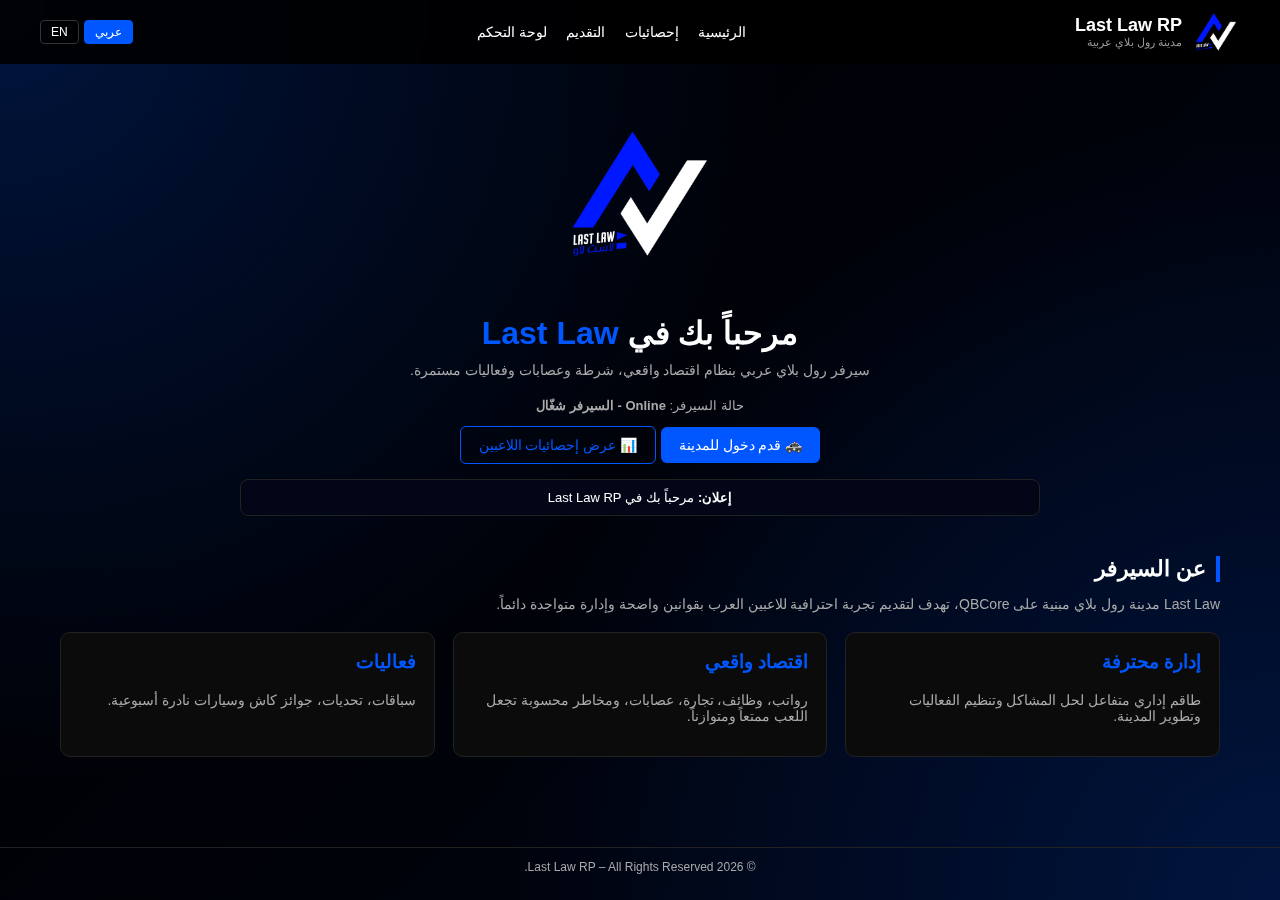
<file: index.html>
<!DOCTYPE html>
<html lang="ar" dir="rtl">
<head>
    <meta charset="UTF-8" />
    <title>Last Law RP | الرئيسية</title>
    <meta name="viewport" content="width=device-width, initial-scale=1" />
    <link rel="stylesheet" href="css/style.css" />
</head>
<body>
<div class="animated-bg"></div>

<header class="navbar">
    <div class="nav-inner">
        <div class="nav-left">
            <img src="images/ll.png" alt="Last Law Logo" />
            <div>
                <div class="nav-title" data-ar="Last Law RP" data-en="Last Law RP">Last Law RP</div>
                <div style="font-size:11px;color:#999;"
                     data-ar="مدينة رول بلاي عربية" data-en="Arabic Roleplay City">
                    مدينة رول بلاي عربية
                </div>
            </div>
        </div>

        <nav class="nav-links">
            <a href="index.html" data-ar="الرئيسية" data-en="Home">الرئيسية</a>
            <a href="stats.html" data-ar="إحصائيات" data-en="Stats">إحصائيات</a>
            <a href="auth.html" data-ar="التقديم" data-en="Apply">التقديم</a>
            <a href="admin.html" data-ar="لوحة التحكم" data-en="Dashboard">لوحة التحكم</a>
        </nav>

        <div class="lang-switch">
            <button class="lang-btn active" data-lang="ar">عربي</button>
            <button class="lang-btn" data-lang="en">EN</button>
        </div>
    </div>
</header>

<main>
    <section class="hero">
        <img src="images/ll.png" class="hero-logo" alt="Last Law Logo" />
        <h1 class="hero-title"
            data-ar="مرحباً بك في <span>Last Law</span>"
            data-en="Welcome to <span>Last Law</span>">
            مرحباً بك في <span>Last Law</span>
        </h1>
        <p class="hero-sub"
           data-ar="سيرفر رول بلاي عربي بنظام اقتصاد واقعي، شرطة وعصابات وفعاليات مستمرة."
           data-en="An Arabic roleplay server with realistic economy, police & gang systems, and weekly events.">
            سيرفر رول بلاي عربي بنظام اقتصاد واقعي، شرطة وعصابات وفعاليات مستمرة.
        </p>

        <p style="font-size:13px;color:var(--text-muted);">
            <span data-ar="حالة السيرفر:" data-en="Server Status:">حالة السيرفر:</span>
            <strong id="server-status-text"></strong>
        </p>

        <div class="hero-buttons">
            <a href="auth.html#whitelist" class="btn btn-main"
               data-ar="🚓 قدم دخول للمدينة" data-en="🚓 Apply for Whitelist">
                🚓 قدم دخول للمدينة
            </a>
            <a href="stats.html" class="btn btn-outline"
               data-ar="📊 عرض إحصائيات اللاعبين" data-en="📊 View player stats">
                📊 عرض إحصائيات اللاعبين
            </a>
        </div>

        <div class="announcement">
            <strong data-ar="إعلان:" data-en="Announcement:">إعلان:</strong>
            <span id="announcement-text"></span>
        </div>
    </section>

    <section>
        <h2 class="section-title" data-ar="عن السيرفر" data-en="About the Server">عن السيرفر</h2>
        <p class="section-desc"
           data-ar="Last Law مدينة رول بلاي مبنية على QBCore، تهدف لتقديم تجربة احترافية للاعبين العرب بقوانين واضحة وإدارة متواجدة دائماً."
           data-en="Last Law is a QBCore-based RP city for Arabic players with clear rules and active staff.">
            Last Law مدينة رول بلاي مبنية على QBCore، تهدف لتقديم تجربة احترافية للاعبين العرب بقوانين واضحة وإدارة متواجدة دائماً.
        </p>

        <div class="cards">
            <div class="card">
                <h3 data-ar="إدارة محترفة" data-en="Professional Staff">إدارة محترفة</h3>
                <p data-ar="طاقم إداري متفاعل لحل المشاكل وتنظيم الفعاليات وتطوير المدينة."
                   data-en="Active staff to manage reports, run events, and improve the city.">
                    طاقم إداري متفاعل لحل المشاكل وتنظيم الفعاليات وتطوير المدينة.
                </p>
            </div>
            <div class="card">
                <h3 data-ar="اقتصاد واقعي" data-en="Realistic Economy">اقتصاد واقعي</h3>
                <p data-ar="رواتب، وظائف، تجارة، عصابات، ومخاطر محسوبة تجعل اللعب ممتعاً ومتوازناً."
                   data-en="Jobs, salaries, trading, gangs and balanced risk/reward.">
                    رواتب، وظائف، تجارة، عصابات، ومخاطر محسوبة تجعل اللعب ممتعاً ومتوازناً.
                </p>
            </div>
            <div class="card">
                <h3 data-ar="فعاليات" data-en="Events">فعاليات</h3>
                <p data-ar="سباقات، تحديات، جوائز كاش وسيارات نادرة أسبوعية."
                   data-en="Races, challenges, cash prizes and rare cars weekly.">
                    سباقات، تحديات، جوائز كاش وسيارات نادرة أسبوعية.
                </p>
            </div>
        </div>
    </section>
</main>

<footer>
    © <span id="year"></span> Last Law RP – All Rights Reserved.
</footer>

<script src="js/main.js"></script>
</body>
</html>
</file>
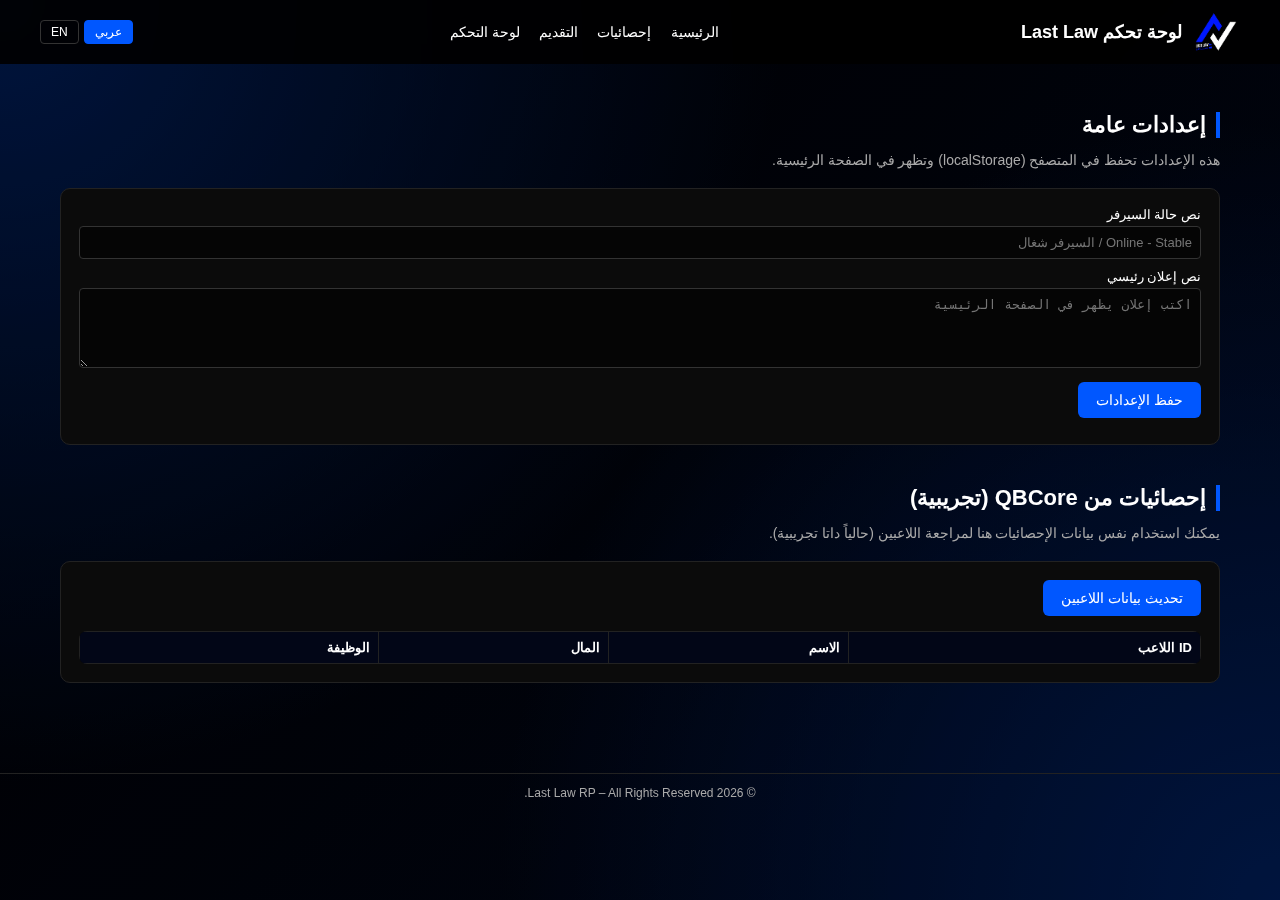
<file: admin.html>
<!DOCTYPE html>
<html lang="ar" dir="rtl">
<head>
    <meta charset="UTF-8" />
    <title>Last Law RP | لوحة التحكم</title>
    <meta name="viewport" content="width=device-width, initial-scale=1" />
    <link rel="stylesheet" href="css/style.css" />
</head>
<body>
<div class="animated-bg"></div>

<header class="navbar">
    <div class="nav-inner">
        <div class="nav-left">
            <img src="images/ll.png" alt="Last Law Logo" />
            <div class="nav-title"
                 data-ar="لوحة تحكم Last Law" data-en="Last Law Dashboard">
                لوحة تحكم Last Law
            </div>
        </div>
        <nav class="nav-links">
            <a href="index.html" data-ar="الرئيسية" data-en="Home">الرئيسية</a>
            <a href="stats.html" data-ar="إحصائيات" data-en="Stats">إحصائيات</a>
            <a href="auth.html" data-ar="التقديم" data-en="Apply">التقديم</a>
            <a href="admin.html" data-ar="لوحة التحكم" data-en="Dashboard">لوحة التحكم</a>
        </nav>
        <div class="lang-switch">
            <button class="lang-btn active" data-lang="ar">عربي</button>
            <button class="lang-btn" data-lang="en">EN</button>
        </div>
    </div>
</header>

<main>
    <section>
        <h2 class="section-title" data-ar="إعدادات عامة" data-en="General Settings">
            إعدادات عامة
        </h2>
        <p class="section-desc"
           data-ar="هذه الإعدادات تحفظ في المتصفح (localStorage) وتظهر في الصفحة الرئيسية."
           data-en="These settings are saved in localStorage and used on the homepage.">
            هذه الإعدادات تحفظ في المتصفح (localStorage) وتظهر في الصفحة الرئيسية.
        </p>

        <form onsubmit="event.preventDefault(); handleAdminSaveSettings();">
            <div class="form-row">
                <label data-ar="نص حالة السيرفر" data-en="Server status text">
                    نص حالة السيرفر
                </label>
                <input type="text" id="admin-status-input"
                       placeholder="Online - Stable / السيرفر شغال" />
            </div>
            <div class="form-row">
                <label data-ar="نص إعلان رئيسي" data-en="Main announcement text">
                    نص إعلان رئيسي
                </label>
                <textarea id="admin-ann-input"
                          placeholder="اكتب إعلان يظهر في الصفحة الرئيسية"></textarea>
            </div>
            <button class="btn btn-main" type="submit"
                    data-ar="حفظ الإعدادات" data-en="Save settings">حفظ الإعدادات</button>
            <div id="admin-msg" style="margin-top:8px;font-size:13px;color:var(--text-muted);"></div>
        </form>
    </section>

    <section>
        <h2 class="section-title" data-ar="إحصائيات من QBCore (تجريبية)"
            data-en="QBCore Stats (Demo)">
            إحصائيات من QBCore (تجريبية)
        </h2>
        <p class="section-desc"
           data-ar="يمكنك استخدام نفس بيانات الإحصائيات هنا لمراجعة اللاعبين (حالياً داتا تجريبية)."
           data-en="Use the same stats data here to review players (demo data for now).">
            يمكنك استخدام نفس بيانات الإحصائيات هنا لمراجعة اللاعبين (حالياً داتا تجريبية).
        </p>

        <div class="card">
            <button class="btn btn-main"
                    onclick="loadPlayers('admin-players-table','admin-stats-status')"
                    data-ar="تحديث بيانات اللاعبين" data-en="Refresh player data">
                تحديث بيانات اللاعبين
            </button>
            <div id="admin-stats-status"
                 style="margin-top:8px;font-size:13px;color:var(--text-muted);"></div>

            <div style="margin-top:15px;overflow-x:auto;">
                <table id="admin-players-table">
                    <thead>
                    <tr>
                        <th data-ar="ID اللاعب" data-en="Citizen ID">ID اللاعب</th>
                        <th data-ar="الاسم" data-en="Name">الاسم</th>
                        <th data-ar="المال" data-en="Money">المال</th>
                        <th data-ar="الوظيفة" data-en="Job">الوظيفة</th>
                    </tr>
                    </thead>
                    <tbody></tbody>
                </table>
            </div>
        </div>
    </section>
</main>

<footer>
    © <span id="year"></span> Last Law RP – All Rights Reserved.
</footer>

<script src="js/main.js"></script>
</body>
</html>
</file>
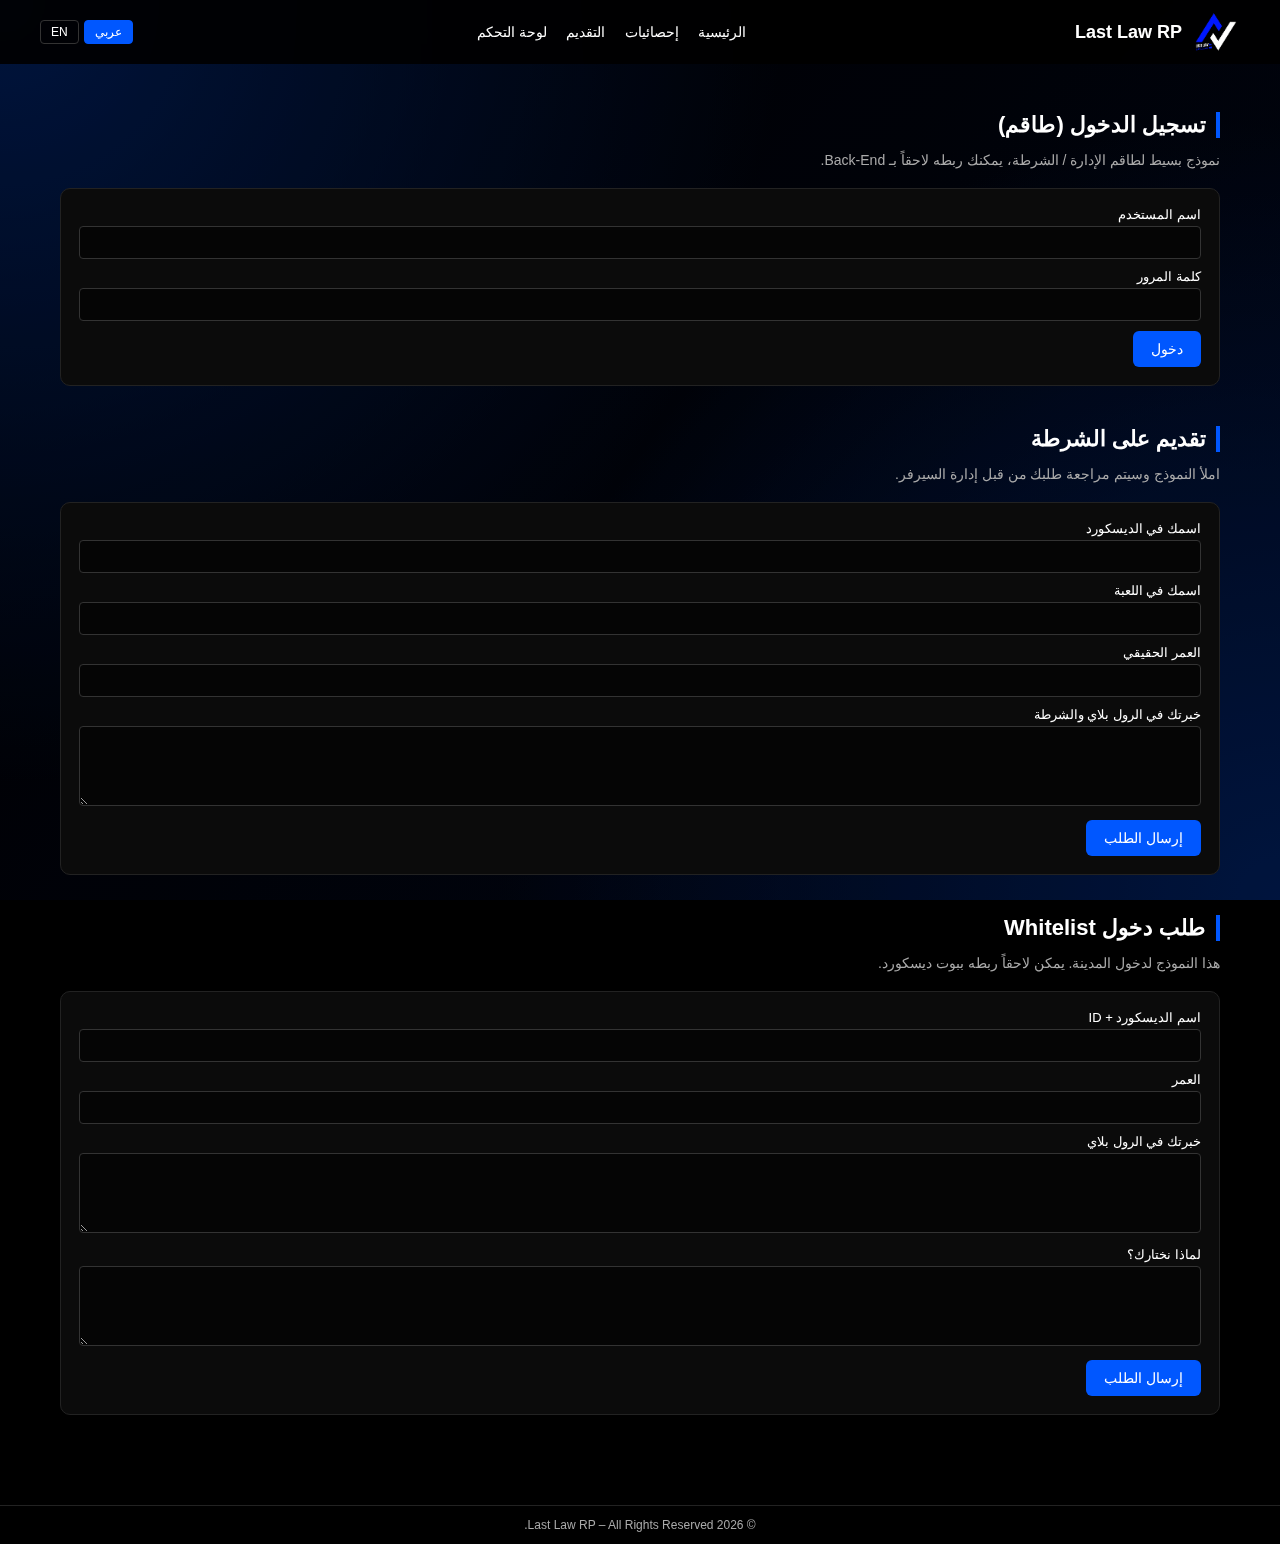
<file: auth.html>
<!DOCTYPE html>
<html lang="ar" dir="rtl">
<head>
    <meta charset="UTF-8" />
    <title>Last Law RP | التقديم</title>
    <meta name="viewport" content="width=device-width, initial-scale=1" />
    <link rel="stylesheet" href="css/style.css" />
</head>
<body>
<div class="animated-bg"></div>

<header class="navbar">
    <div class="nav-inner">
        <div class="nav-left">
            <img src="images/ll.png" alt="Last Law Logo" />
            <div class="nav-title" data-ar="Last Law RP" data-en="Last Law RP">Last Law RP</div>
        </div>
        <nav class="nav-links">
            <a href="index.html" data-ar="الرئيسية" data-en="Home">الرئيسية</a>
            <a href="stats.html" data-ar="إحصائيات" data-en="Stats">إحصائيات</a>
            <a href="auth.html" data-ar="التقديم" data-en="Apply">التقديم</a>
            <a href="admin.html" data-ar="لوحة التحكم" data-en="Dashboard">لوحة التحكم</a>
        </nav>
        <div class="lang-switch">
            <button class="lang-btn active" data-lang="ar">عربي</button>
            <button class="lang-btn" data-lang="en">EN</button>
        </div>
    </div>
</header>

<main>
    <!-- Login -->
    <section id="login">
        <h2 class="section-title" data-ar="تسجيل الدخول (طاقم)" data-en="Staff Login">
            تسجيل الدخول (طاقم)
        </h2>
        <p class="section-desc"
           data-ar="نموذج بسيط لطاقم الإدارة / الشرطة، يمكنك ربطه لاحقاً بـ Back-End."
           data-en="Simple login form for staff/PD. Connect it to a backend later.">
            نموذج بسيط لطاقم الإدارة / الشرطة، يمكنك ربطه لاحقاً بـ Back-End.
        </p>
        <form onsubmit="event.preventDefault(); alert(currentLang==='ar' ? 'نموذج تجريبي فقط.' : 'Demo only.');">
            <div class="form-row">
                <label data-ar="اسم المستخدم" data-en="Username">اسم المستخدم</label>
                <input type="text" required />
            </div>
            <div class="form-row">
                <label data-ar="كلمة المرور" data-en="Password">كلمة المرور</label>
                <input type="password" required />
            </div>
            <button type="submit" class="btn btn-main"
                    data-ar="دخول" data-en="Login">دخول</button>
        </form>
    </section>

    <!-- Police Application -->
    <section id="police">
        <h2 class="section-title" data-ar="تقديم على الشرطة" data-en="Police Application">
            تقديم على الشرطة
        </h2>
        <p class="section-desc"
           data-ar="املأ النموذج وسيتم مراجعة طلبك من قبل إدارة السيرفر."
           data-en="Fill this form, the staff will review your police application.">
            املأ النموذج وسيتم مراجعة طلبك من قبل إدارة السيرفر.
        </p>

        <form onsubmit="event.preventDefault(); alert(currentLang==='ar' ? 'تم إرسال طلب الشرطة (تجريبي).' : 'Police application sent (demo).');">
            <div class="form-row">
                <label data-ar="اسمك في الديسكورد" data-en="Discord name">اسمك في الديسكورد</label>
                <input type="text" required />
            </div>
            <div class="form-row">
                <label data-ar="اسمك في اللعبة" data-en="In-game name">اسمك في اللعبة</label>
                <input type="text" required />
            </div>
            <div class="form-row">
                <label data-ar="العمر الحقيقي" data-en="Real age">العمر الحقيقي</label>
                <input type="number" min="10" required />
            </div>
            <div class="form-row">
                <label data-ar="خبرتك في الرول بلاي والشرطة" data-en="RP / PD experience">
                    خبرتك في الرول بلاي والشرطة
                </label>
                <textarea required></textarea>
            </div>
            <button class="btn btn-main" type="submit"
                    data-ar="إرسال الطلب" data-en="Submit Application">إرسال الطلب</button>
        </form>
    </section>

    <!-- Whitelist -->
    <section id="whitelist">
        <h2 class="section-title" data-ar="طلب دخول Whitelist" data-en="Whitelist Application">
            طلب دخول Whitelist
        </h2>
        <p class="section-desc"
           data-ar="هذا النموذج لدخول المدينة. يمكن لاحقاً ربطه ببوت ديسكورد."
           data-en="Use this form to request access. Later you can send it to a Discord bot.">
            هذا النموذج لدخول المدينة. يمكن لاحقاً ربطه ببوت ديسكورد.
        </p>

        <form onsubmit="event.preventDefault(); alert(currentLang==='ar' ? 'تم إرسال طلب الـ Whitelist (تجريبي).' : 'Whitelist request sent (demo).');">
            <div class="form-row">
                <label data-ar="اسم الديسكورد + ID" data-en="Discord name + ID">
                    اسم الديسكورد + ID
                </label>
                <input type="text" required />
            </div>
            <div class="form-row">
                <label data-ar="العمر" data-en="Age">العمر</label>
                <input type="number" required />
            </div>
            <div class="form-row">
                <label data-ar="خبرتك في الرول بلاي" data-en="RP experience">خبرتك في الرول بلاي</label>
                <textarea required></textarea>
            </div>
            <div class="form-row">
                <label data-ar="لماذا نختارك؟" data-en="Why should we pick you?">
                    لماذا نختارك؟
                </label>
                <textarea required></textarea>
            </div>
            <button class="btn btn-main" type="submit"
                    data-ar="إرسال الطلب" data-en="Submit Application">إرسال الطلب</button>
        </form>
    </section>
</main>

<footer>
    © <span id="year"></span> Last Law RP – All Rights Reserved.
</footer>

<script src="js/main.js"></script>
</body>
</html>
</file>
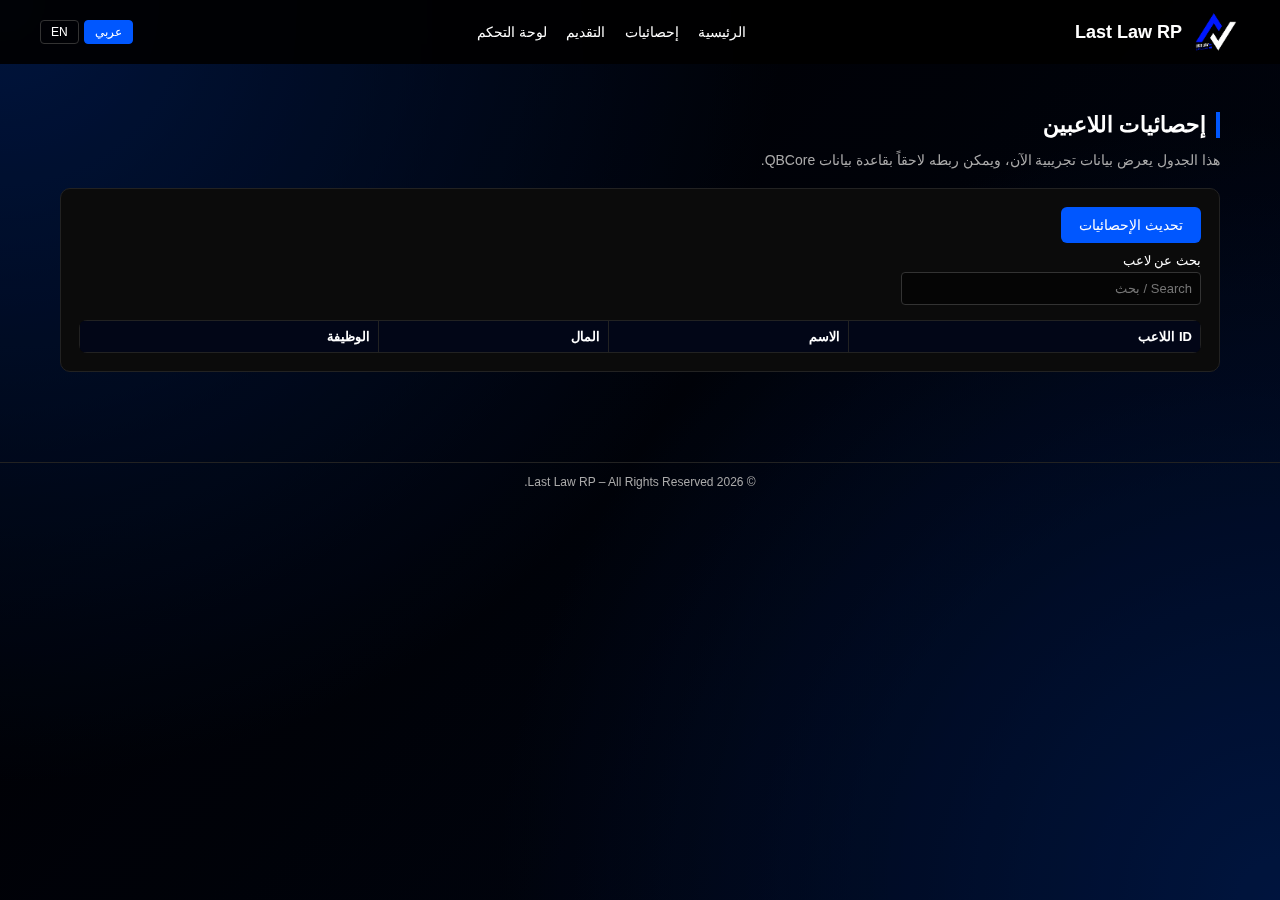
<file: stats.html>
<!DOCTYPE html>
<html lang="ar" dir="rtl">
<head>
    <meta charset="UTF-8" />
    <title>Last Law RP | إحصائيات اللاعبين</title>
    <meta name="viewport" content="width=device-width, initial-scale=1" />
    <link rel="stylesheet" href="css/style.css" />
</head>
<body>
<div class="animated-bg"></div>

<header class="navbar">
    <div class="nav-inner">
        <div class="nav-left">
            <img src="images/ll.png" alt="Last Law Logo" />
            <div class="nav-title" data-ar="Last Law RP" data-en="Last Law RP">Last Law RP</div>
        </div>
        <nav class="nav-links">
            <a href="index.html" data-ar="الرئيسية" data-en="Home">الرئيسية</a>
            <a href="stats.html" data-ar="إحصائيات" data-en="Stats">إحصائيات</a>
            <a href="auth.html" data-ar="التقديم" data-en="Apply">التقديم</a>
            <a href="admin.html" data-ar="لوحة التحكم" data-en="Dashboard">لوحة التحكم</a>
        </nav>
        <div class="lang-switch">
            <button class="lang-btn active" data-lang="ar">عربي</button>
            <button class="lang-btn" data-lang="en">EN</button>
        </div>
    </div>
</header>

<main>
    <section>
        <h2 class="section-title" data-ar="إحصائيات اللاعبين" data-en="Player Statistics">
            إحصائيات اللاعبين
        </h2>
        <p class="section-desc"
           data-ar="هذا الجدول يعرض بيانات تجريبية الآن، ويمكن ربطه لاحقاً بقاعدة بيانات QBCore."
           data-en="This table shows demo data for now. Later you can connect it to your QBCore DB.">
            هذا الجدول يعرض بيانات تجريبية الآن، ويمكن ربطه لاحقاً بقاعدة بيانات QBCore.
        </p>

        <div class="card">
            <button class="btn btn-main"
                    onclick="loadPlayers('players-table','stats-status')"
                    data-ar="تحديث الإحصائيات" data-en="Refresh Stats">
                تحديث الإحصائيات
            </button>

            <div style="margin-top:10px;max-width:300px;">
                <label data-ar="بحث عن لاعب" data-en="Search player">بحث عن لاعب</label>
                <input type="text" id="player-search"
                       oninput="searchPlayers('players-table','player-search')"
                       placeholder="Search / بحث" />
            </div>

            <div id="stats-status" style="margin-top:8px;font-size:13px;color:var(--text-muted);"></div>

            <div style="margin-top:15px;overflow-x:auto;">
                <table id="players-table">
                    <thead>
                    <tr>
                        <th data-ar="ID اللاعب" data-en="Citizen ID">ID اللاعب</th>
                        <th data-ar="الاسم" data-en="Name">الاسم</th>
                        <th data-ar="المال" data-en="Money">المال</th>
                        <th data-ar="الوظيفة" data-en="Job">الوظيفة</th>
                    </tr>
                    </thead>
                    <tbody>
                    <!-- يتم تعبئة الصفوف من main.js -->
                    </tbody>
                </table>
            </div>
        </div>
    </section>
</main>

<footer>
    © <span id="year"></span> Last Law RP – All Rights Reserved.
</footer>

<script src="js/main.js"></script>
</body>
</html>
</file>
<file: css/style.css>
:root {
    --blue: #0057ff;
    --bg-dark: #000000;
    --card-bg: #0b0b0b;
    --text-main: #ffffff;
    --text-muted: #aaaaaa;
}

* { box-sizing: border-box; }

body {
    margin: 0;
    font-family: Tahoma, Arial, sans-serif;
    color: var(--text-main);
    background-color: var(--bg-dark);
    overflow-x: hidden;
}

a { text-decoration: none; color: inherit; }

/* خلفية متحركة خفيفة */
.animated-bg {
    position: fixed;
    inset: 0;
    background: radial-gradient(circle at 0% 0%, #001a4e 0, transparent 50%),
                radial-gradient(circle at 100% 100%, #001a4e 0, transparent 50%),
                linear-gradient(135deg, #000000, #020617);
    opacity: 0.8;
    z-index: -1;
    animation: move-bg 20s infinite alternate;
}

@keyframes move-bg {
    0% { transform: translate3d(0,0,0) scale(1); }
    100% { transform: translate3d(-25px, 20px, 0) scale(1.05); }
}

/* Navbar */
header.navbar {
    position: sticky;
    top: 0;
    z-index: 50;
    background: rgba(0, 0, 0, 0.9);
    backdrop-filter: blur(8px);
    padding: 8px 20px;
}

.nav-inner {
    max-width: 1200px;
    margin: 0 auto;
    display: flex;
    align-items: center;
    justify-content: space-between;
    gap: 15px;
}

.nav-left {
    display: flex;
    align-items: center;
    gap: 10px;
}

.nav-left img {
    height: 48px;
}

.nav-title {
    font-weight: bold;
    font-size: 18px;
}

nav.nav-links a {
    margin-left: 15px;
    font-size: 14px;
    color: var(--text-main);
    position: relative;
}

nav.nav-links a::after {
    content: "";
    position: absolute;
    right: 0;
    bottom: -2px;
    width: 0;
    height: 2px;
    background-color: var(--blue);
    transition: width 0.2s;
}

nav.nav-links a:hover::after {
    width: 100%;
}

/* لغة */
.lang-switch {
    display: flex;
    gap: 5px;
}

.lang-btn {
    border: 1px solid #333;
    background: transparent;
    color: var(--text-main);
    padding: 4px 10px;
    font-size: 12px;
    cursor: pointer;
    border-radius: 4px;
}

.lang-btn.active {
    background-color: var(--blue);
    border-color: var(--blue);
}

/* محتوى عام */
main {
    max-width: 1200px;
    margin: 0 auto;
    padding: 30px 20px 50px;
}

section {
    margin-bottom: 40px;
}

/* هيرو */
.hero {
    text-align: center;
    margin-top: 20px;
}

.hero-logo {
    width: 160px;
    margin-bottom: 15px;
}

.hero-title {
    font-size: 32px;
    margin-bottom: 10px;
}

.hero-title span {
    color: var(--blue);
}

.hero-sub {
    color: var(--text-muted);
    font-size: 14px;
    max-width: 700px;
    margin: 0 auto 20px;
}

/* بانر إعلان */
.announcement {
    background-color: #020617;
    border: 1px solid #222;
    border-radius: 8px;
    padding: 10px 15px;
    margin: 15px auto;
    max-width: 800px;
    font-size: 13px;
}

/* أزرار */
.btn {
    display: inline-block;
    padding: 10px 18px;
    border-radius: 6px;
    font-size: 14px;
    cursor: pointer;
    border: none;
}

.btn-main {
    background-color: var(--blue);
    color: #fff;
}

.btn-main:hover { opacity: 0.9; }

.btn-outline {
    background: transparent;
    color: var(--blue);
    border: 1px solid var(--blue);
}

.btn-outline:hover {
    background-color: var(--blue);
    color: #fff;
}

/* عناوين وأقسام */
.section-title {
    font-size: 22px;
    border-right: 4px solid var(--blue);
    padding-right: 10px;
    margin-bottom: 10px;
}

.section-desc {
    font-size: 14px;
    color: var(--text-muted);
    margin-bottom: 20px;
}

/* كروت */
.cards {
    display: grid;
    grid-template-columns: repeat(auto-fit, minmax(240px, 1fr));
    gap: 18px;
}

.card {
    background-color: var(--card-bg);
    border-radius: 10px;
    padding: 18px;
    border: 1px solid #222;
}

.card h3 {
    margin-top: 0;
    color: var(--blue);
}

.card p {
    font-size: 14px;
    color: var(--text-muted);
}

/* جداول */
table {
    width: 100%;
    border-collapse: collapse;
    background-color: var(--card-bg);
    border-radius: 8px;
    overflow: hidden;
}

table th, table td {
    border: 1px solid #222;
    padding: 8px;
    font-size: 13px;
    text-align: right;
}

table th {
    background-color: #020617;
}

/* فورمات */
form {
    background-color: var(--card-bg);
    border-radius: 10px;
    padding: 18px;
    border: 1px solid #222;
}

.form-row {
    margin-bottom: 10px;
}

label {
    display: block;
    font-size: 13px;
    margin-bottom: 4px;
}

input, textarea, select {
    width: 100%;
    padding: 8px;
    border-radius: 4px;
    border: 1px solid #333;
    background: #050505;
    color: var(--text-main);
    font-size: 13px;
}

textarea {
    min-height: 80px;
    resize: vertical;
}

/* فوتر */
footer {
    border-top: 1px solid #222;
    text-align: center;
    padding: 12px;
    font-size: 12px;
    color: var(--text-muted);
}

/* Responsive */
@media (max-width: 700px) {
    .nav-inner {
        flex-direction: column;
        align-items: flex-start;
    }
    nav.nav-links {
        display: flex;
        flex-wrap: wrap;
        gap: 8px;
    }
}
</file>
